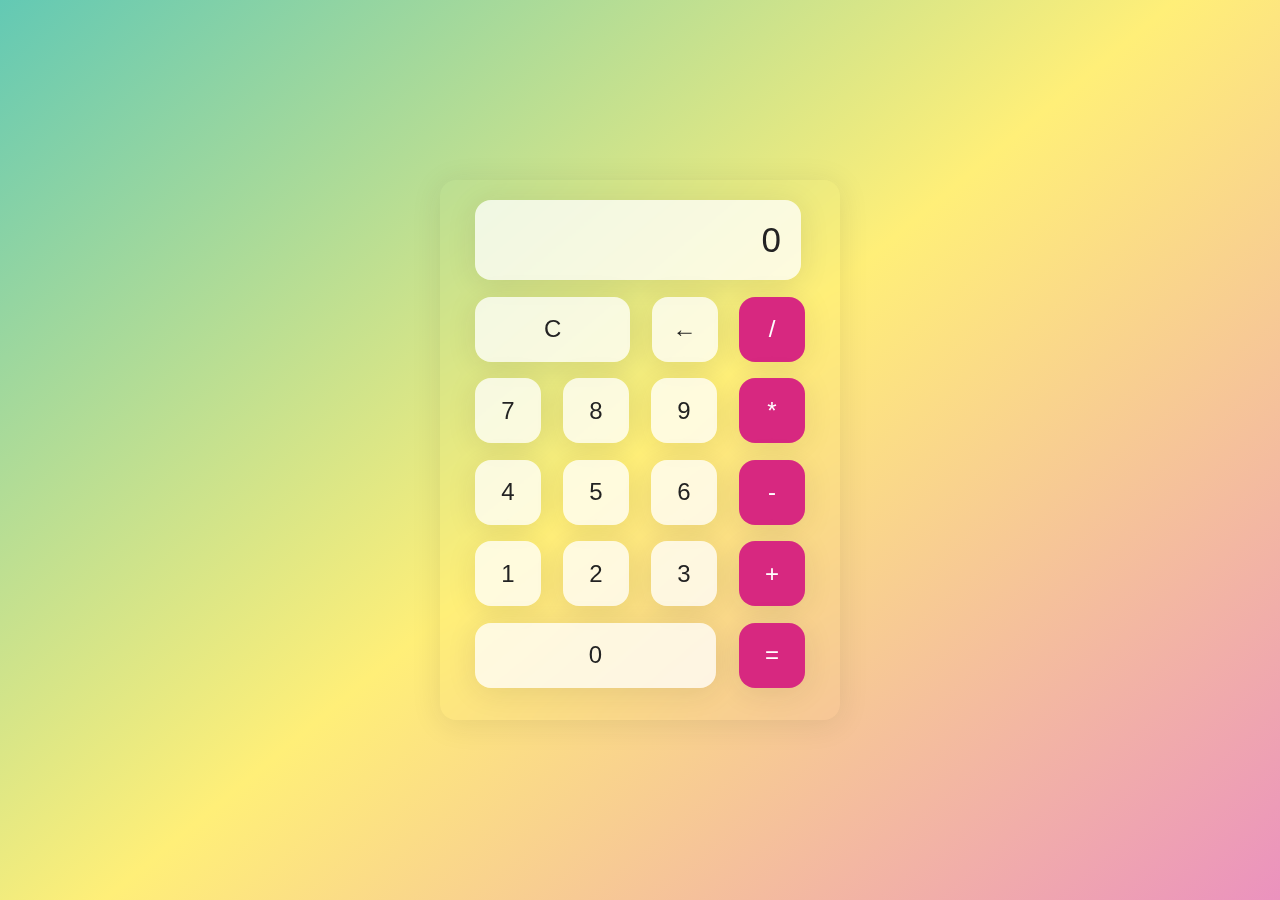
<file: codsoft1/index.html>
<!DOCTYPE html>
<html lang="en">
<head>
    <meta charset="UTF-8">
    <meta http-equiv="X-UA-Compatible" content="IE=edge">
    <meta name="viewport" content="width=device-width, initial-scale=1.0">
    <link rel="stylesheet" href="style.css">
    <title>Calculator Asmr</title>
</head>
<body>

    <div class="wrapper">
	<section class="screen">
	0
	</section>

	<section class="calc-buttons">

	    <div class="calc-button-row">
		<button class="calc-button double">
			C
		</button>
		<button class="calc-button">
			&larr;
		</button>
		<button class="calc-button">
			/
		</button>
	    </div></section>

	<section class="calc-buttons">
	    <div class="calc-button-row">
		<button class="calc-button">
			7
		</button>
		<button class="calc-button">
			8
		</button>
		<button class="calc-button">
			9
		</button>
		<button class="calc-button">
			*
		</button>
	    </div>
	    
	    <div class="calc-button-row">
 		<button class="calc-button">
		4
		</button>
		<button class="calc-button">
		5
		</button>
		<button class="calc-button">
		6
		</button>
		<button class="calc-button">
			-
		</button>

	    </div>

	    <div class="calc-button-row">
 		<button class="calc-button">
		1
		</button>
		<button class="calc-button">
		2
		</button>
		<button class="calc-button">
		3
		</button>
		<button class="calc-button">
		&plus;
		</button>

	    </div>

	    <div class="calc-button-row">
		<button class="calc-button triple">
		0
		</button>
		<button class="calc-button">
			&equals;
		</button>


	</section>
    </div>

    <script src="script.js"></script>

</body>
</html>
</file>
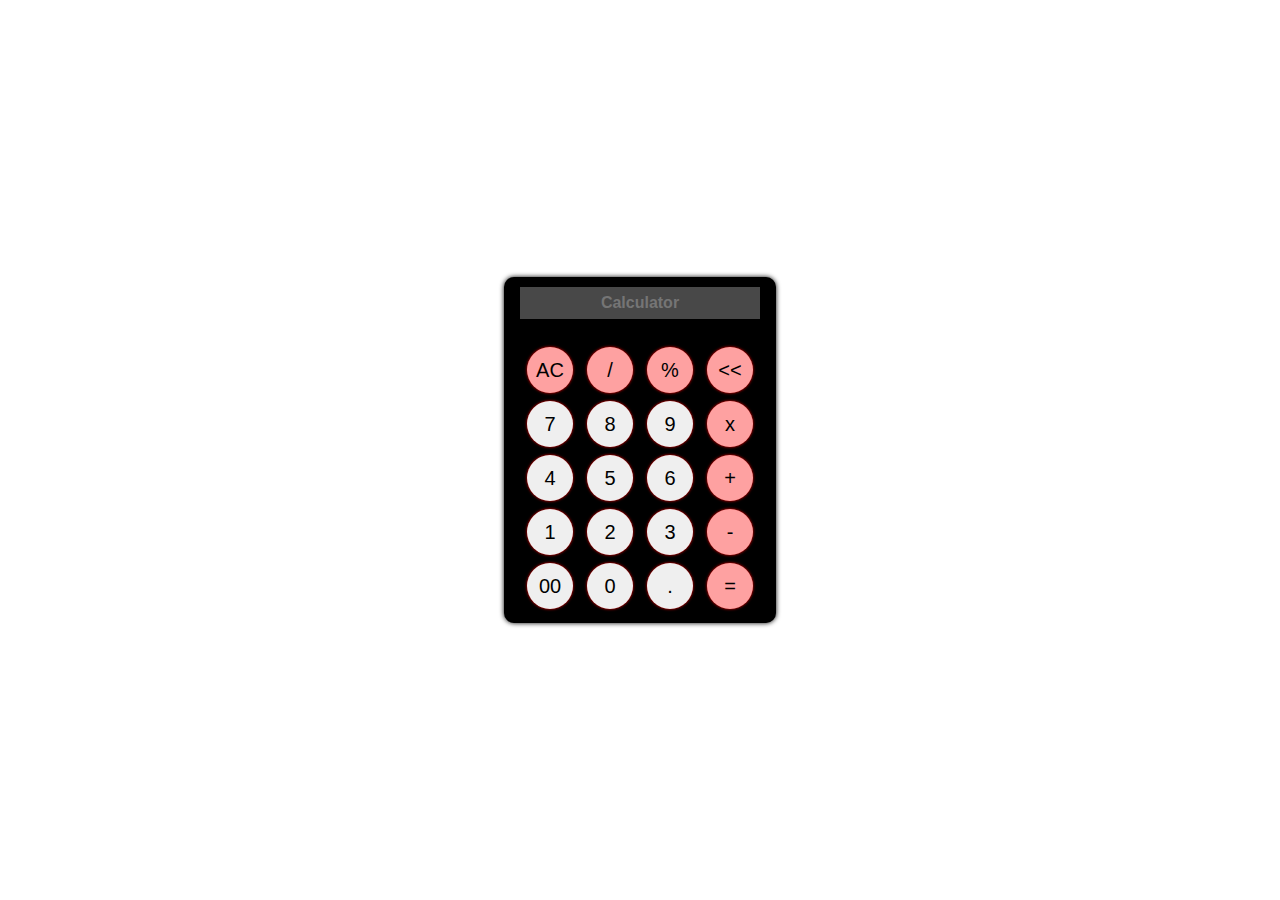
<file: codsoft1/calc.html>
<!DOCTYPE html>
<html lang="en">
<head>
   <meta charset="UTF-8">
   <meta name="viewport" content="width=device-width, initial-scale=1.0">
   <link rel="stylesheet" href="any.css">
   <title>Calculator Project</title>
</head>
<body>
   <form action="f">
      <div class="box">
         <div class="box1">
            <input type="text" name="display" placeholder="Calculator" disabled>
         </div>
         <div class="button">
            <input type="button" value="AC" onclick="display.value = ' '" class="operation">
            <input type="button" value="/" onclick="display.value = '/'" class="operation">
            <input type="button" value="%" onclick="display.value = '%'" class="operation">
            <input type="button" value="<<" onclick="display.value = display.value.toString().slice(0,-1)" 
            class="operation"><br>

            <input type="button" value="7" onclick="display.value += '7'">
            <input type="button" value="8" onclick="display.value += '8'">
            <input type="button" value="9" onclick="display.value += '9'">
            <input type="button" value="x" onclick="display.value += '*'" class="operation"><br>

            <input type="button" value="4" onclick="display.value += '4'">
            <input type="button" value="5" onclick="display.value += '5'">
            <input type="button" value="6" onclick="display.value += '6'">
            <input type="button" value="+" onclick="display.value += '+'" class="operation"><br>
            
            <input type="button" value="1" onclick="display.value += '1'">
            <input type="button" value="2" onclick="display.value += '2'">
            <input type="button" value="3" onclick="display.value += '3'">
            <input type="button" value="-" onclick="display.value += '-'" class="operation"><br>
            
            <input type="button" value="00" onclick="display.value += '00'">
            <input type="button" value="0" onclick="display.value += '0'">
            <input type="button" value="." onclick="display.value += '.'">
            <input type="button" value="=" onclick="display.value = eval(display.value)" class="operation">
         </div>
      </div>
   </form>
</body>
</html>
</file>
<file: codsoft1/style.css>
html {
    box-sizing: border-box;
    height: 100%;
}

*,
*::before,
*::after {
    box-sizing: inherit;
    margin: 0;
    padding: 0;
}

body {
    align-items: center;
    background: linear-gradient(320deg, #eb92be, #ffef78, #63c9b4);
    display: flex;
    font-family: 'Dosis', sans-serif;
    font-display: swap;
    height: inherit;
    justify-content: center;
}

.wrapper {
    backdrop-filter: blur(5.5px);
    -webkit-backdrop-filter: blur(5.5px);
    border-radius: 16px;
    box-shadow: 0 4px 30px rgba(35, 35, 35, 0.1);
    color: #232323;
    flex-basis: 400px;
    height: 540px;
    padding: 20px 35px;
}

.screen {
    backdrop-filter: blur(5.5px);
    -webkit-backdrop-filter: blur(5.5px);
    background: rgba(255, 255, 255, 0.75);
    border-radius: 16px;
    box-shadow: 0 4px 30px rgba(35, 35, 35, 0.1);
    color: #232323;
    font-size: 35px;
    overflow: auto;
    padding: 20px;
    text-align: right;
    width: 326px;
}

.calc-button-row {
    display: flex;
    justify-content: space-between;
    margin: 5% 0;
}

.calc-button {
    backdrop-filter: blur(5.5px);
    -webkit-backdrop-filter: blur(5.5px);
    background: rgba(255, 255, 255, 0.75);
    border: 1px solid rgba(255, 255, 255, 0.01);
    border-radius: 16px;
    box-shadow: 0 4px 30px rgba(35, 35, 35, 0.1);
    color: #232323;
    flex-basis: 20%;
    font-family: inherit;
    font-size: 24px;
    height: 65px;
}

.calc-button:last-child {
    backdrop-filter: blur(5.5px);
    -webkit-backdrop-filter: blur(5.5px);
    background: rgba(255, 255, 255, 0.75);
    border: 1px solid rgba(255, 255, 255, 0.01);
    border-radius: 16px;
    box-shadow: 0 4px 30px rgba(35, 35, 35, 0.1);
    color: #fff;
    background: #d72880;
}

.calc-button:last-child:hover {
    background-color: inherit;
    color: inherit;
}

.calc-button:hover {
    background-color: inherit;
}

.calc-button:active {
    background-color: #ffef78;
}

.double {
    flex-basis: 47%;
}

.triple {
    flex-basis: 73%;
}
</file>
<file: codsoft1/any.css>
*{
   margin: 0;
   padding: 0;
   box-sizing: border-box;
}
body{
   display: flex;
   height: 100vh;
   align-items: center;
   justify-content: center;
   background-image: url('file:///C:/Users/ashuk/Downloads/clc2.jpg');
   background-size: cover;   
   background-repeat: no-repeat; 
   background-position: center;
 }
.box{
   background-color: black;
   box-shadow: 0px 0px 5px black;
   text-align: center;
   width: 17rem;
   padding: 10px;
   border-radius: 10px;
}
.box1 input[type=text]{
   color: white;
   width: 15rem;
   height: 2rem;
   text-align: center;
   font-weight: bold;
   font-size: 1rem;  
   padding: 10px; 
   font-family: Arial, Helvetica, sans-serif;
   border: 1px solid wheat;
   border: none;
   outline: none;
}
.button{
   margin-top: 1.5rem;
}
.button input[type=button]{
   margin: 4px 5px;
   border-radius: 50%;
   width: 46px;
   height: 46px;
   font-size: 20px;
   transition: .3s;
   border: none;
   box-shadow: 0px 0px 3px red;
}
.button input[type=button]:hover{
   background-color: rgb(174, 173, 173);
   cursor: pointer;
}
.operation{
   background-color: rgb(254, 161, 161);
}
.operation input[type=button][value="="] {
   background-color: rgb(300,200,170); 
}
</file>
